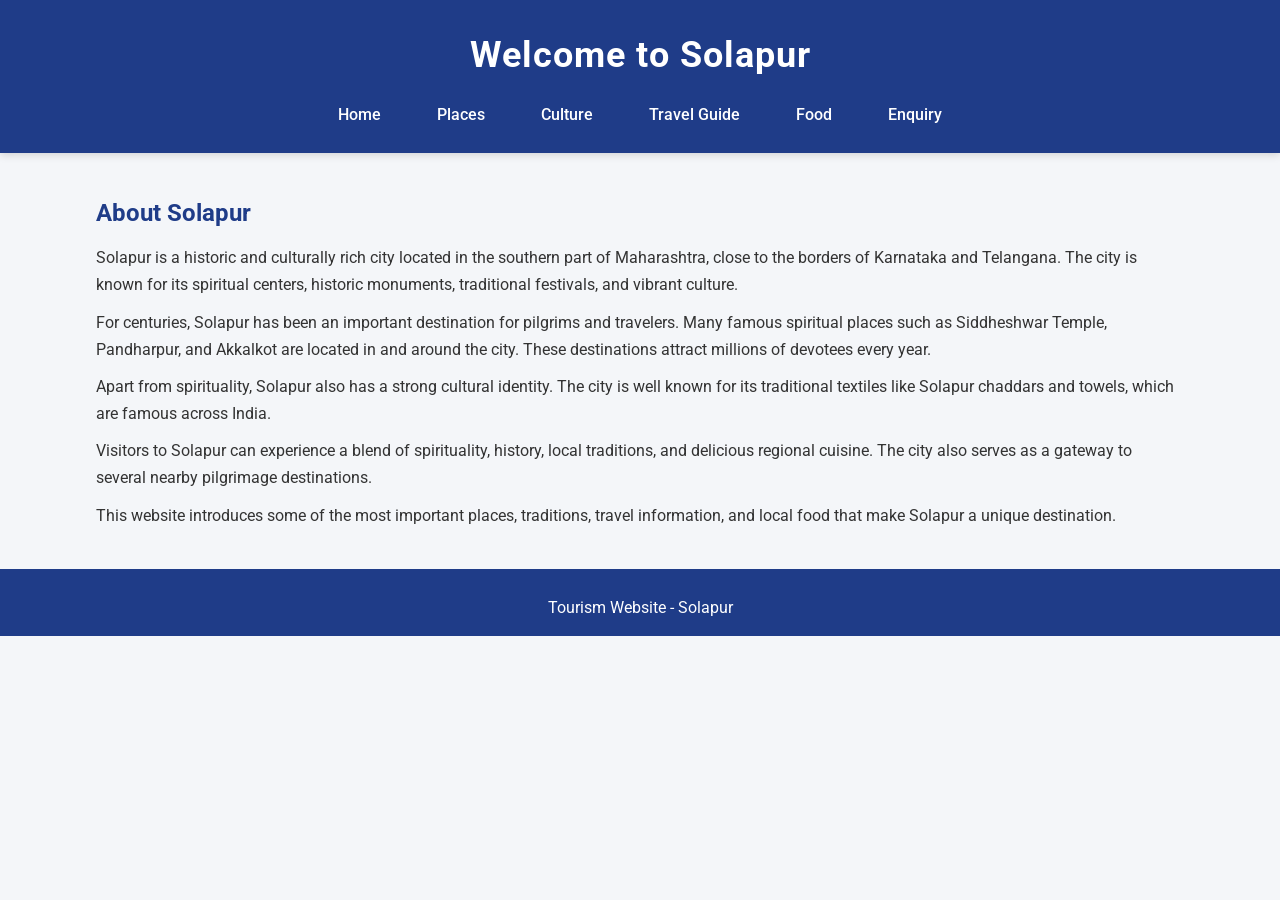
<file: index.html>
<!DOCTYPE html>
<html>
<head>
<title>Welcome to Solapur</title>
<link rel="stylesheet" href="style.css">
</head>

<body>

<header>
<h1>Welcome to Solapur</h1>
<nav>
<a href="index.html">Home</a>
<a href="places.html">Places</a>
<a href="culture.html">Culture</a>
<a href="travel-guide.html">Travel Guide</a>
<a href="food.html">Food</a>
<a href="enquiry.html">Enquiry</a>
</nav>
</header>

<div class="container">

<h2>About Solapur</h2>

<p>
Solapur is a historic and culturally rich city located in the southern part of Maharashtra,
close to the borders of Karnataka and Telangana. The city is known for its spiritual centers,
historic monuments, traditional festivals, and vibrant culture.
</p>

<p>
For centuries, Solapur has been an important destination for pilgrims and travelers. Many
famous spiritual places such as Siddheshwar Temple, Pandharpur, and Akkalkot are located
in and around the city. These destinations attract millions of devotees every year.
</p>

<p>
Apart from spirituality, Solapur also has a strong cultural identity. The city is well known for
its traditional textiles like Solapur chaddars and towels, which are famous across India.
</p>

<p>
Visitors to Solapur can experience a blend of spirituality, history, local traditions, and
delicious regional cuisine. The city also serves as a gateway to several nearby pilgrimage
destinations.
</p>

<p>
This website introduces some of the most important places, traditions, travel information,
and local food that make Solapur a unique destination.
</p>

</div>

<footer>
<p>Tourism Website - Solapur</p>
</footer>

</body>
</html>
</file>
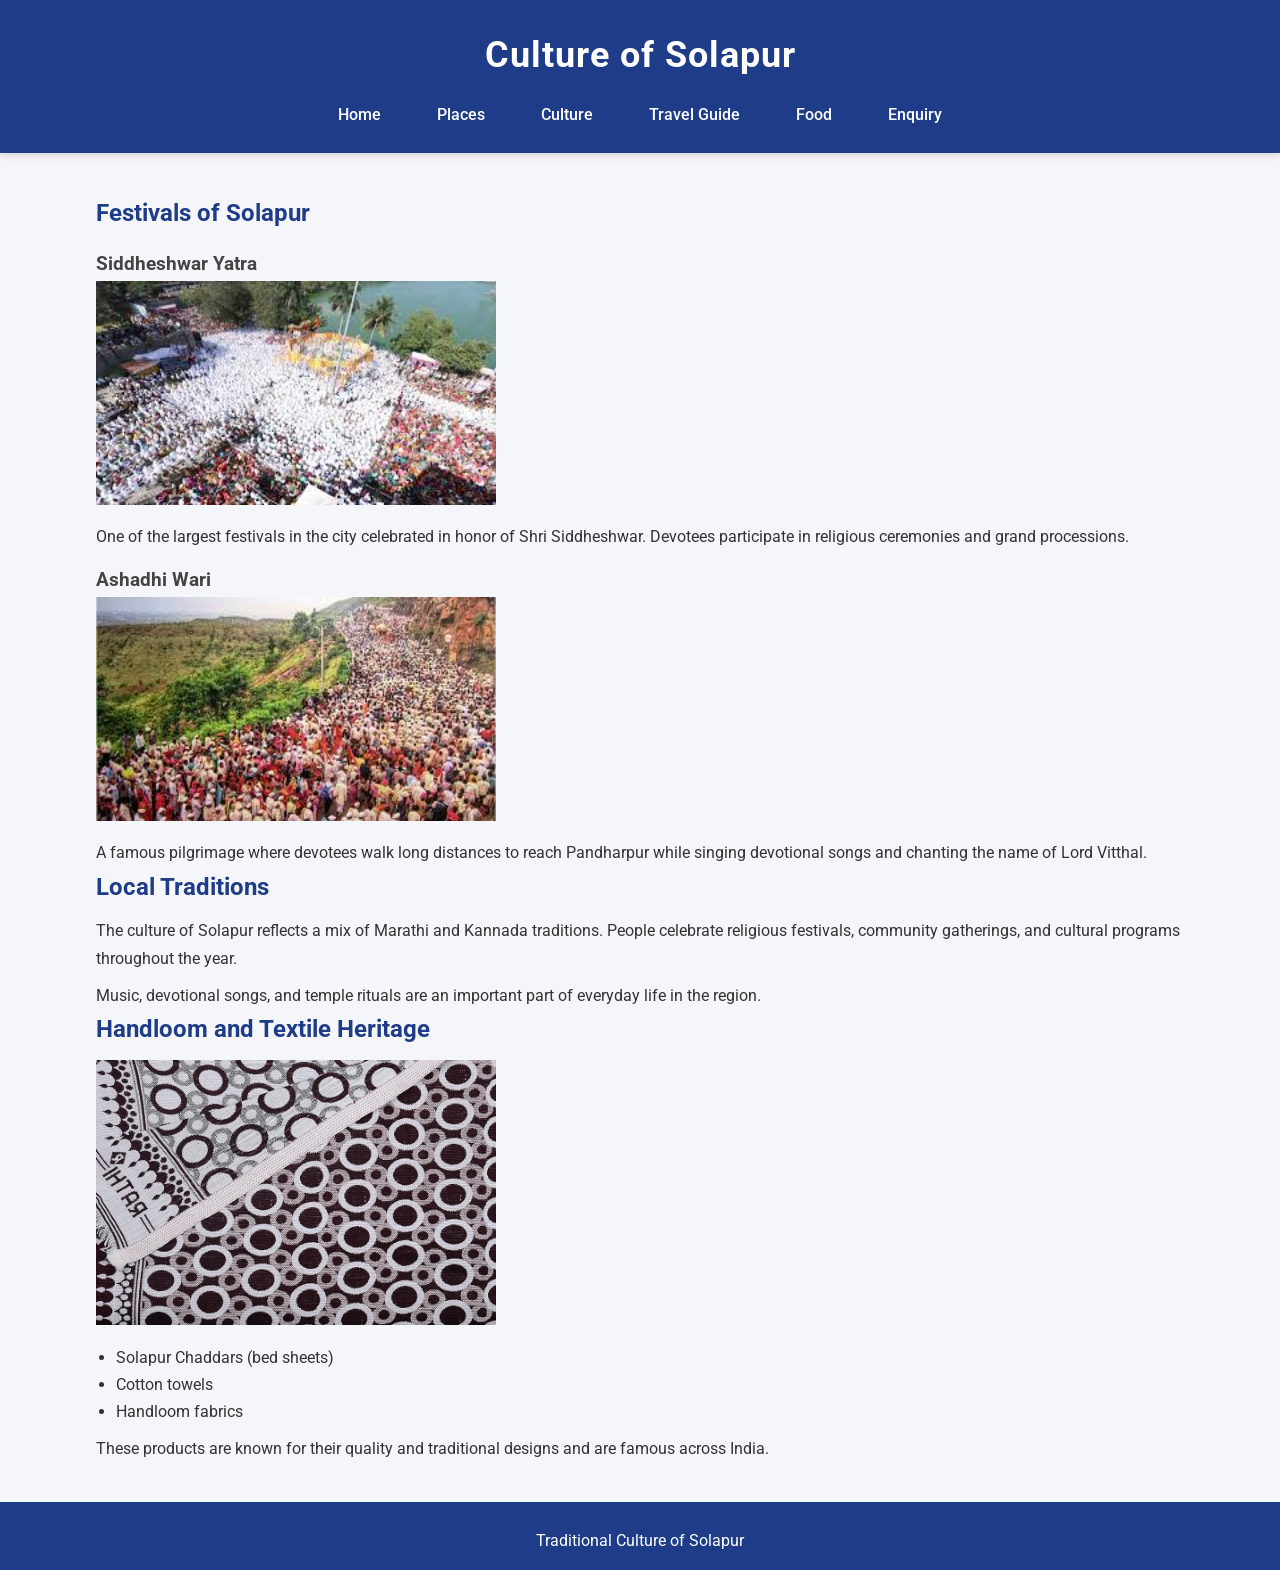
<file: culture.html>
<!DOCTYPE html>
<html lang="en">

<head>
<meta charset="UTF-8">
<meta name="viewport" content="width=device-width, initial-scale=1.0">
<title>Culture of Solapur</title>
<link rel="stylesheet" href="style.css">
</head>

<body>

<header>
<h1>Culture of Solapur</h1>

<nav>
<a href="index.html">Home</a>
<a href="places.html">Places</a>
<a href="culture.html">Culture</a>
<a href="travel-guide.html">Travel Guide</a>
<a href="food.html">Food</a>
<a href="enquiry.html">Enquiry</a>
</nav>
</header>

<div class="container">

<h2>Festivals of Solapur</h2>

<h3>Siddheshwar Yatra</h3>

<img src="gallery/download.jpg" alt="Siddheshwar Yatra Festival" width="400">

<p>
One of the largest festivals in the city celebrated in honor of Shri Siddheshwar.
Devotees participate in religious ceremonies and grand processions.
</p>

<h3>Ashadhi Wari</h3>

<img src="gallery/images (2).jpg" alt="Ashadhi Wari Pilgrimage" width="400">

<p>
A famous pilgrimage where devotees walk long distances to reach Pandharpur
while singing devotional songs and chanting the name of Lord Vitthal.
</p>

<h2>Local Traditions</h2>

<p>
The culture of Solapur reflects a mix of Marathi and Kannada traditions.
People celebrate religious festivals, community gatherings, and cultural programs
throughout the year.
</p>

<p>
Music, devotional songs, and temple rituals are an important part of everyday life
in the region.
</p>

<h2>Handloom and Textile Heritage</h2>

<img src="gallery/A1EOQB2v0ZL._AC_UF894,1000_QL80_.jpg" alt="Solapur Chaddar" width="400">

<ul>
<li>Solapur Chaddars (bed sheets)</li>
<li>Cotton towels</li>
<li>Handloom fabrics</li>
</ul>

<p>
These products are known for their quality and traditional designs and are famous
across India.
</p>

</div>

<footer>
<p>Traditional Culture of Solapur</p>
</footer>

</body>
</html>
</file>
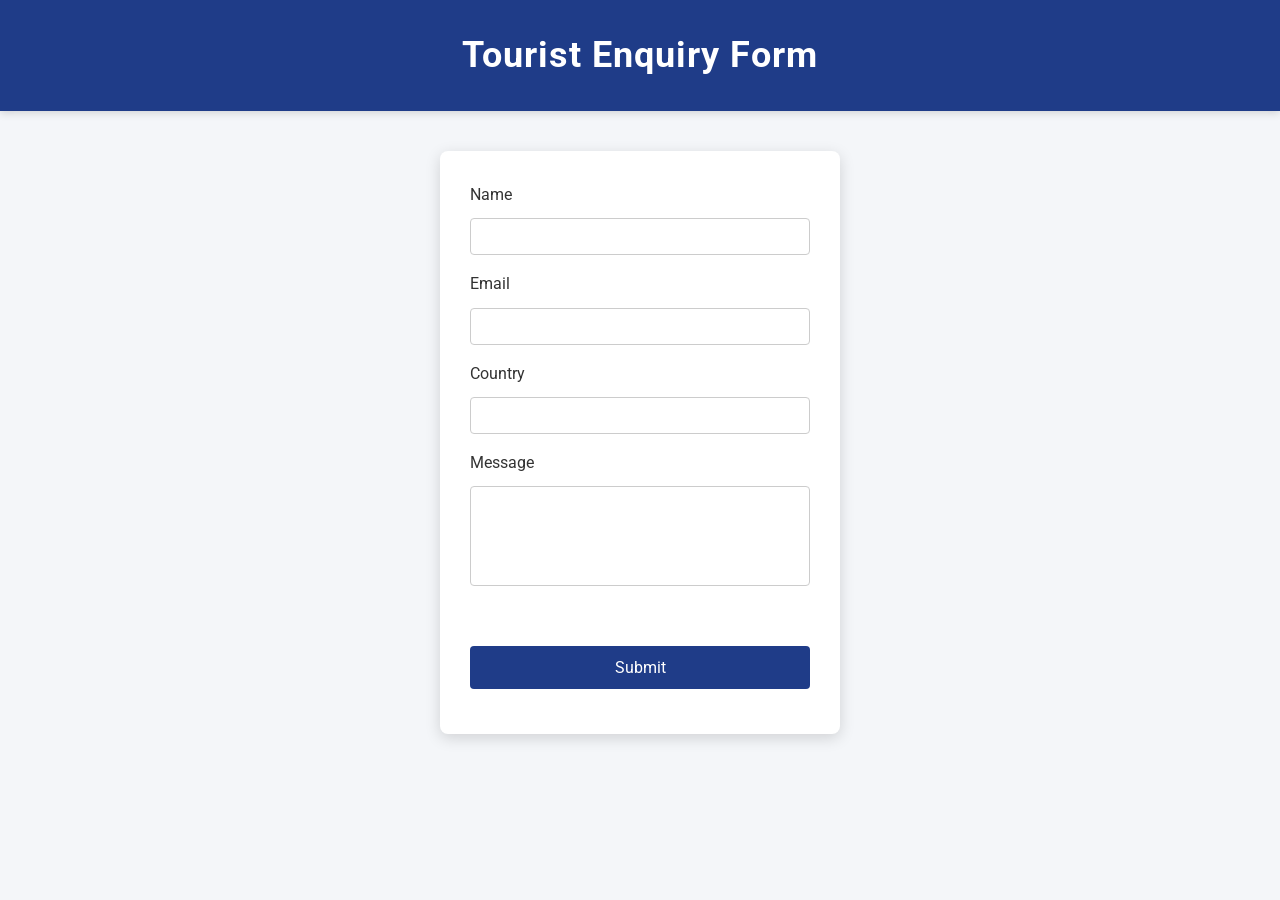
<file: enquiry.html>
<!DOCTYPE html>
<html>
<head>
<title>Tourist Enquiry</title>
<link rel="stylesheet" href="style.css">
<script src="enquiry.js"></script>
</head>

<body>

<header>
<h1>Tourist Enquiry Form</h1>
</header>

<div class="container">

<form onsubmit="return validateForm()">

<label>Name</label>
<input type="text" id="name">

<label>Email</label>
<input type="text" id="email">

<label>Country</label>
<input type="text" id="country">

<label>Message</label>
<textarea id="message"></textarea>

<br><br>

<input type="submit" value="Submit">

</form>

</div>

</body>
</html>
</file>
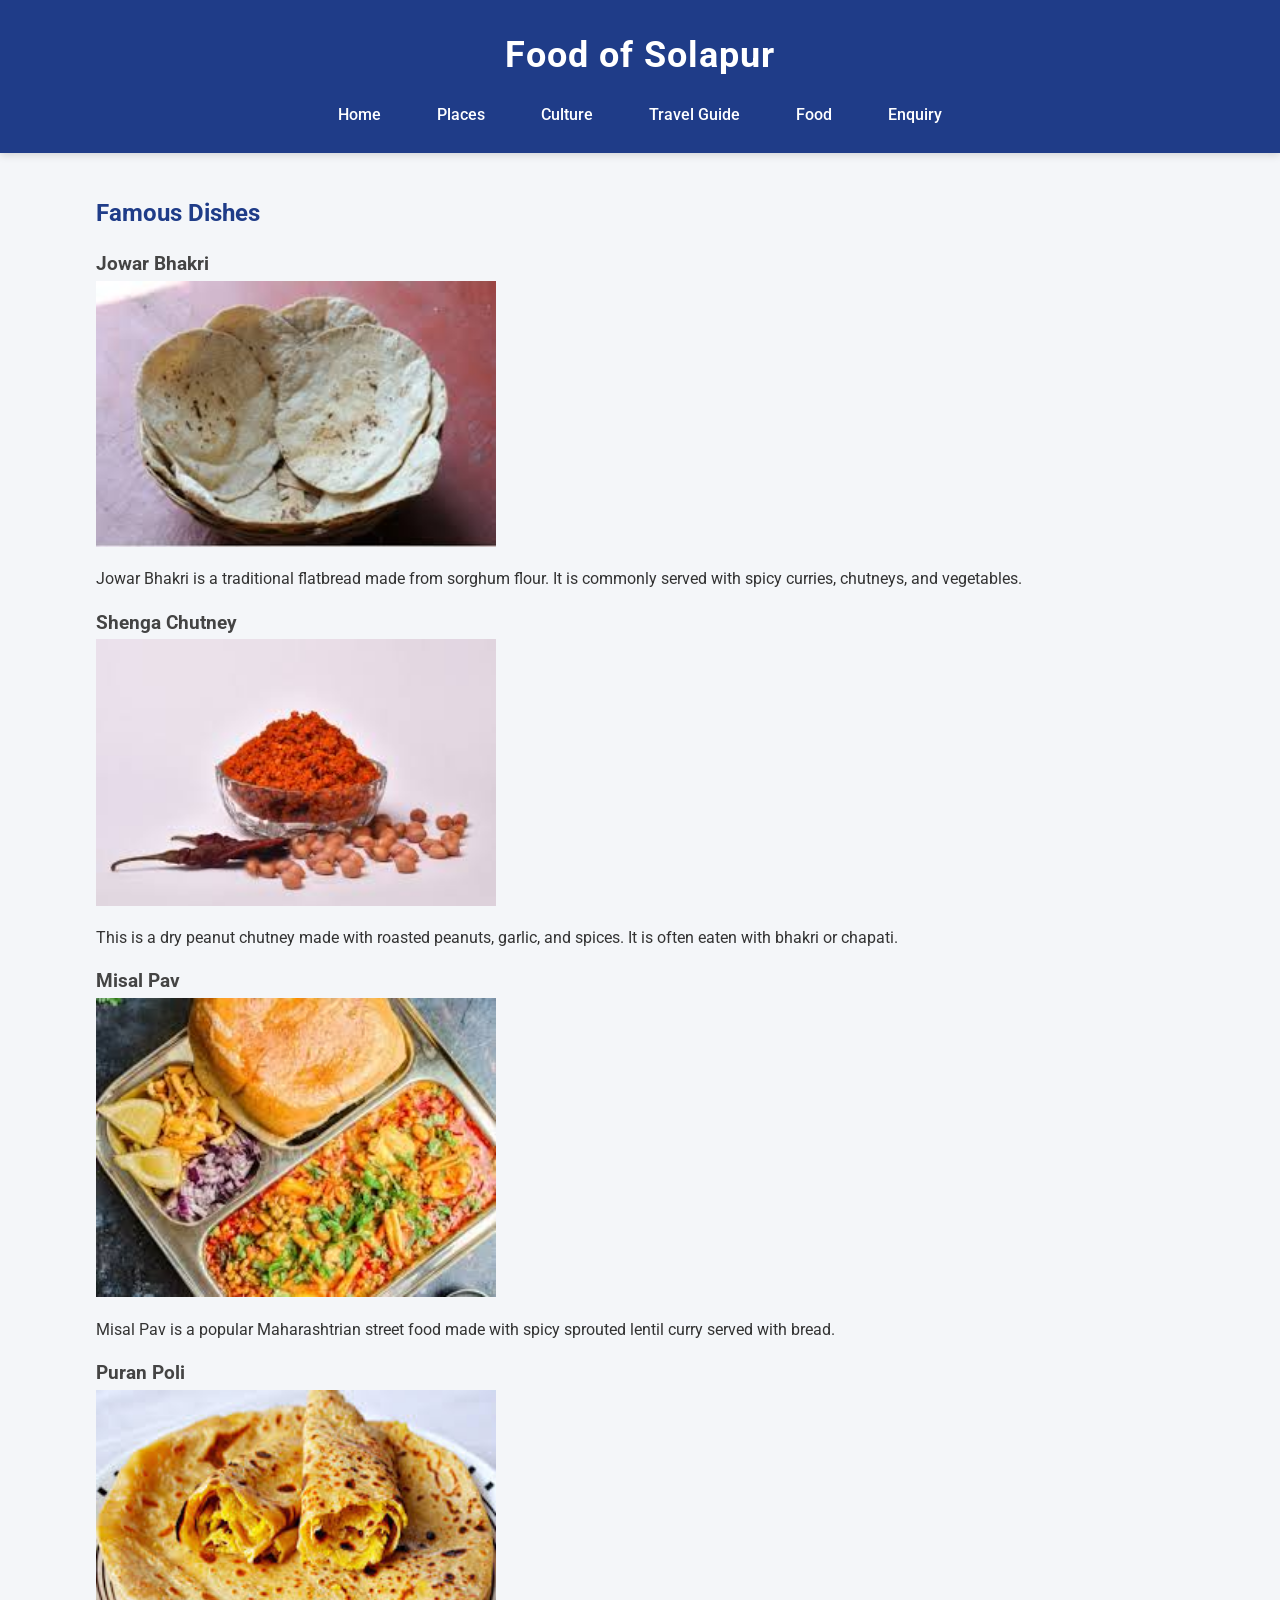
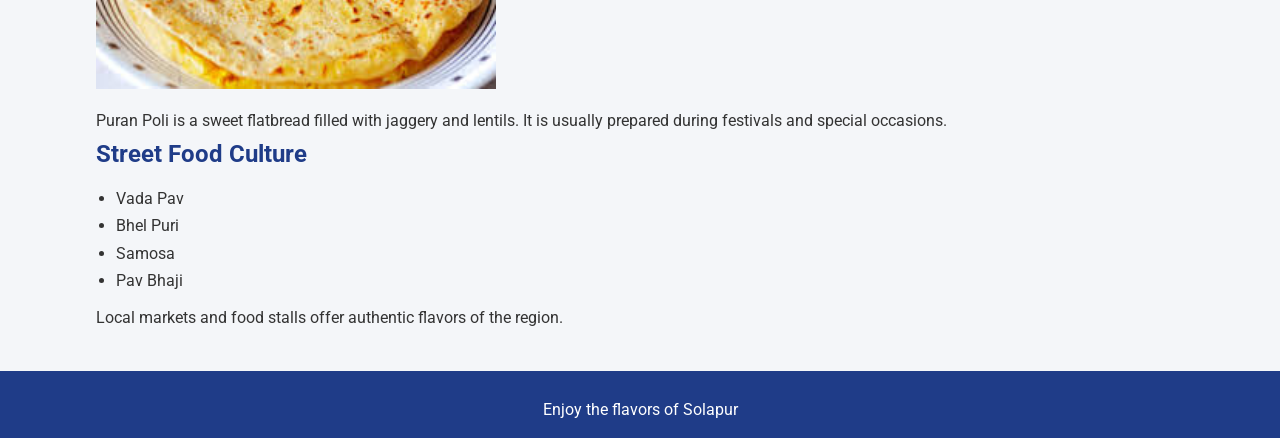
<file: food.html>
<!DOCTYPE html>
<html>
<head>
<title>Food of Solapur</title>
<link rel="stylesheet" href="style.css">
</head>

<body>

<header>
<h1>Food of Solapur</h1>
<nav>
<a href="index.html">Home</a>
<a href="places.html">Places</a>
<a href="culture.html">Culture</a>
<a href="travel-guide.html">Travel Guide</a>
<a href="food.html">Food</a>
<a href="enquiry.html">Enquiry</a>
</nav>
</header>

<div class="container">

<h2>Famous Dishes</h2>

<h3>Jowar Bhakri</h3>
<img src="gallery/jawar bhakri.jpg.jpg" alt="Jowar Bhakri" width="400">
<p>
Jowar Bhakri is a traditional flatbread made from sorghum flour.
It is commonly served with spicy curries, chutneys, and vegetables.
</p>

<h3>Shenga Chutney</h3>
<img src="gallery/shenga chutney.jpg.jpg" alt="Shenga Chutney" width="400">
<p>
This is a dry peanut chutney made with roasted peanuts, garlic, and spices.
It is often eaten with bhakri or chapati.
</p>

<h3>Misal Pav</h3>
<img src="gallery/misal pav.jpg.jpg" alt="Misal Pav" width="400">
<p>
Misal Pav is a popular Maharashtrian street food made with spicy sprouted lentil
curry served with bread.
</p>

<h3>Puran Poli</h3>
<img src="gallery/pooran poli.jpg.jpg" alt="Puran Poli" width="400">
<p>
Puran Poli is a sweet flatbread filled with jaggery and lentils.
It is usually prepared during festivals and special occasions.
</p>

<h2>Street Food Culture</h2>

<ul>
<li>Vada Pav</li>
<li>Bhel Puri</li>
<li>Samosa</li>
<li>Pav Bhaji</li>
</ul>

<p>
Local markets and food stalls offer authentic flavors of the region.
</p>

</div>

<footer>
<p>Enjoy the flavors of Solapur</p>
</footer>

</body>
</html>
</file>
<file: style.css>
/* Import Professional Font */
@import url('https://fonts.googleapis.com/css2?family=Roboto:wght@300;400;500;700&display=swap');

/* Reset */

*{
margin:0;
padding:0;
box-sizing:border-box;
font-family:'Roboto', sans-serif;
}

/* Body */

body{
background:#f4f6f9;
color:#333;
line-height:1.7;
}

/* Header */

header{
background:#1f3c88;
color:white;
padding:25px;
text-align:center;
box-shadow:0 2px 8px rgba(0,0,0,0.15);
}

header h1{
font-size:36px;
letter-spacing:1px;
}

/* Navigation */

nav{
margin-top:15px;
}

nav a{
color:white;
text-decoration:none;
margin:10px;
font-weight:500;
padding:8px 16px;
border-radius:4px;
transition:0.3s;
}

nav a:hover{
background:#f7b733;
color:black;
}

/* Main container */

.container{
width:85%;
margin:auto;
margin-top:40px;
}

/* Cards */

.card{
background:white;
padding:25px;
margin-bottom:25px;
border-radius:8px;
box-shadow:0 4px 15px rgba(0,0,0,0.1);
transition:0.3s;
}

.card:hover{
transform:translateY(-5px);
box-shadow:0 8px 20px rgba(0,0,0,0.15);
}

/* Headings */

h2{
color:#1f3c88;
margin-bottom:10px;
}

h3{
color:#444;
margin-top:15px;
}

/* Paragraph */

p{
margin-top:10px;
}

/* Lists */

ul{
margin-top:10px;
padding-left:20px;
}

/* Image Gallery */

.gallery{
display:flex;
flex-wrap:wrap;
gap:15px;
margin-top:15px;
}

.gallery img{
width:300px;
height:200px;
object-fit:cover;
border-radius:6px;
box-shadow:0 3px 10px rgba(0,0,0,0.15);
transition:0.3s;
}

.gallery img:hover{
transform:scale(1.05);
}

/* Form */

form{
background:white;
padding:30px;
border-radius:8px;
box-shadow:0 4px 15px rgba(0,0,0,0.15);
max-width:400px;
margin:auto;
}

input, textarea{
width:100%;
padding:10px;
margin-top:10px;
margin-bottom:15px;
border-radius:4px;
border:1px solid #ccc;
}

textarea{
height:100px;
resize:none;
}

/* Button */

input[type="submit"]{
background:#1f3c88;
color:white;
border:none;
padding:12px;
border-radius:4px;
cursor:pointer;
font-size:16px;
transition:0.3s;
}

input[type="submit"]:hover{
background:#f7b733;
color:black;
}

/* Footer */

footer{
background:#1f3c88;
color:white;
text-align:center;
padding:15px;
margin-top:40px;
}
</file>
